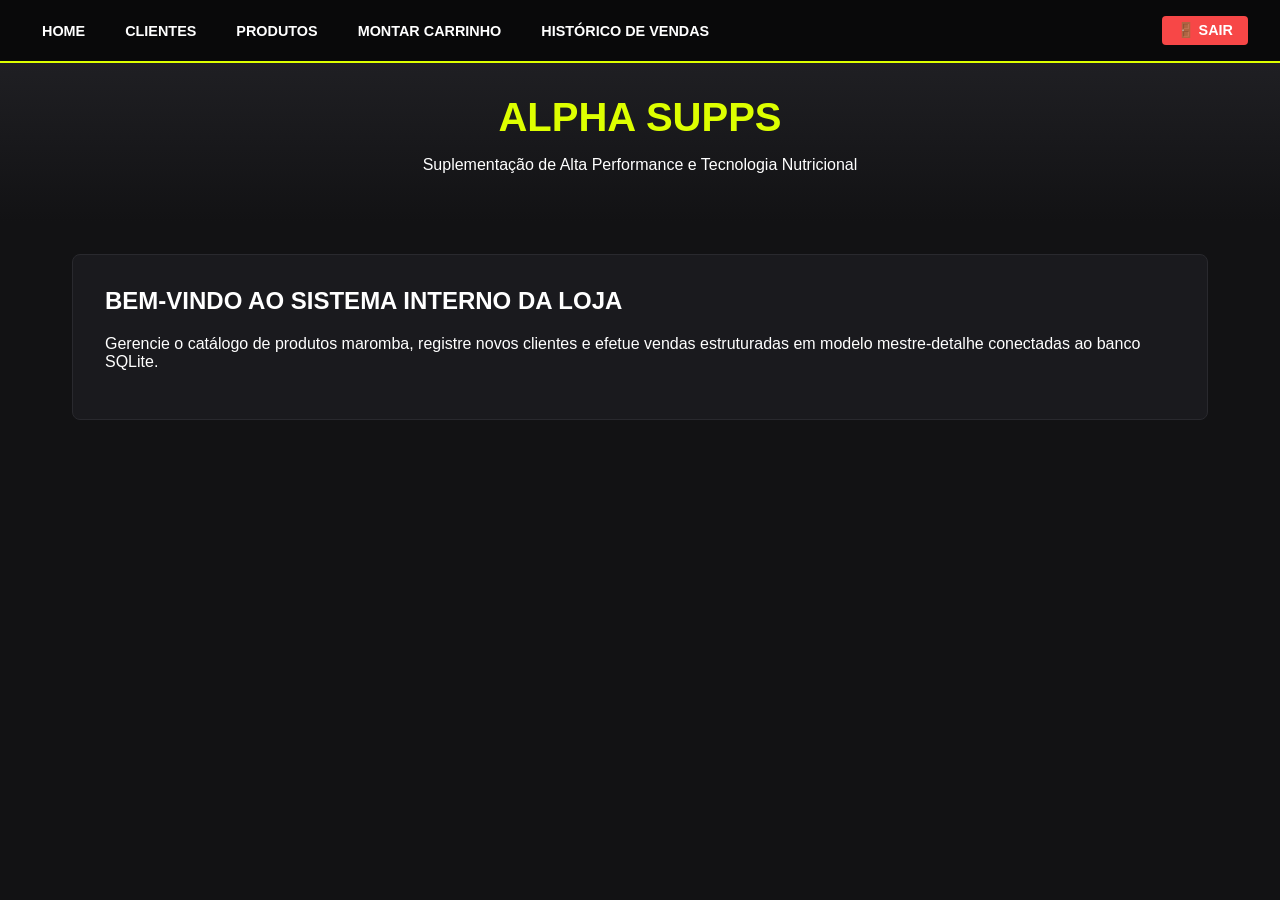
<file: index.html>
<!DOCTYPE html>
<html lang="pt-br">
<head>
    <meta charset="UTF-8">
    <link rel="stylesheet" href="estilo.css">
    <title>Alpha Supps - Home</title>
</head>
<body>
    <nav>
        <a href="index.html">Home</a>
        <a href="clientes.html">Clientes</a>
        <a href="produtos.html">Produtos</a>
        <a href="vendas.html">Montar Carrinho</a>
        <a href="historico_vendas.html">Histórico de Vendas</a>
        <a href="/logout" style="margin-left: auto; background: var(--accent-red); color: white; padding: 6px 15px; border-radius: 4px; font-weight: bold;">🚪 Sair</a>
    </nav>

    <header class="banner">
        <h1>ALPHA SUPPS</h1>
        <p>Suplementação de Alta Performance e Tecnologia Nutricional</p>
    </header>

    <div class="container">
        <div class="card">
            <h2>Bem-vindo ao Sistema Interno da Loja</h2>
            <p>Gerencie o catálogo de produtos maromba, registre novos clientes e efetue vendas estruturadas em modelo mestre-detalhe conectadas ao banco SQLite.</p>
        </div>
    </div>
</body>
</html>
</file>
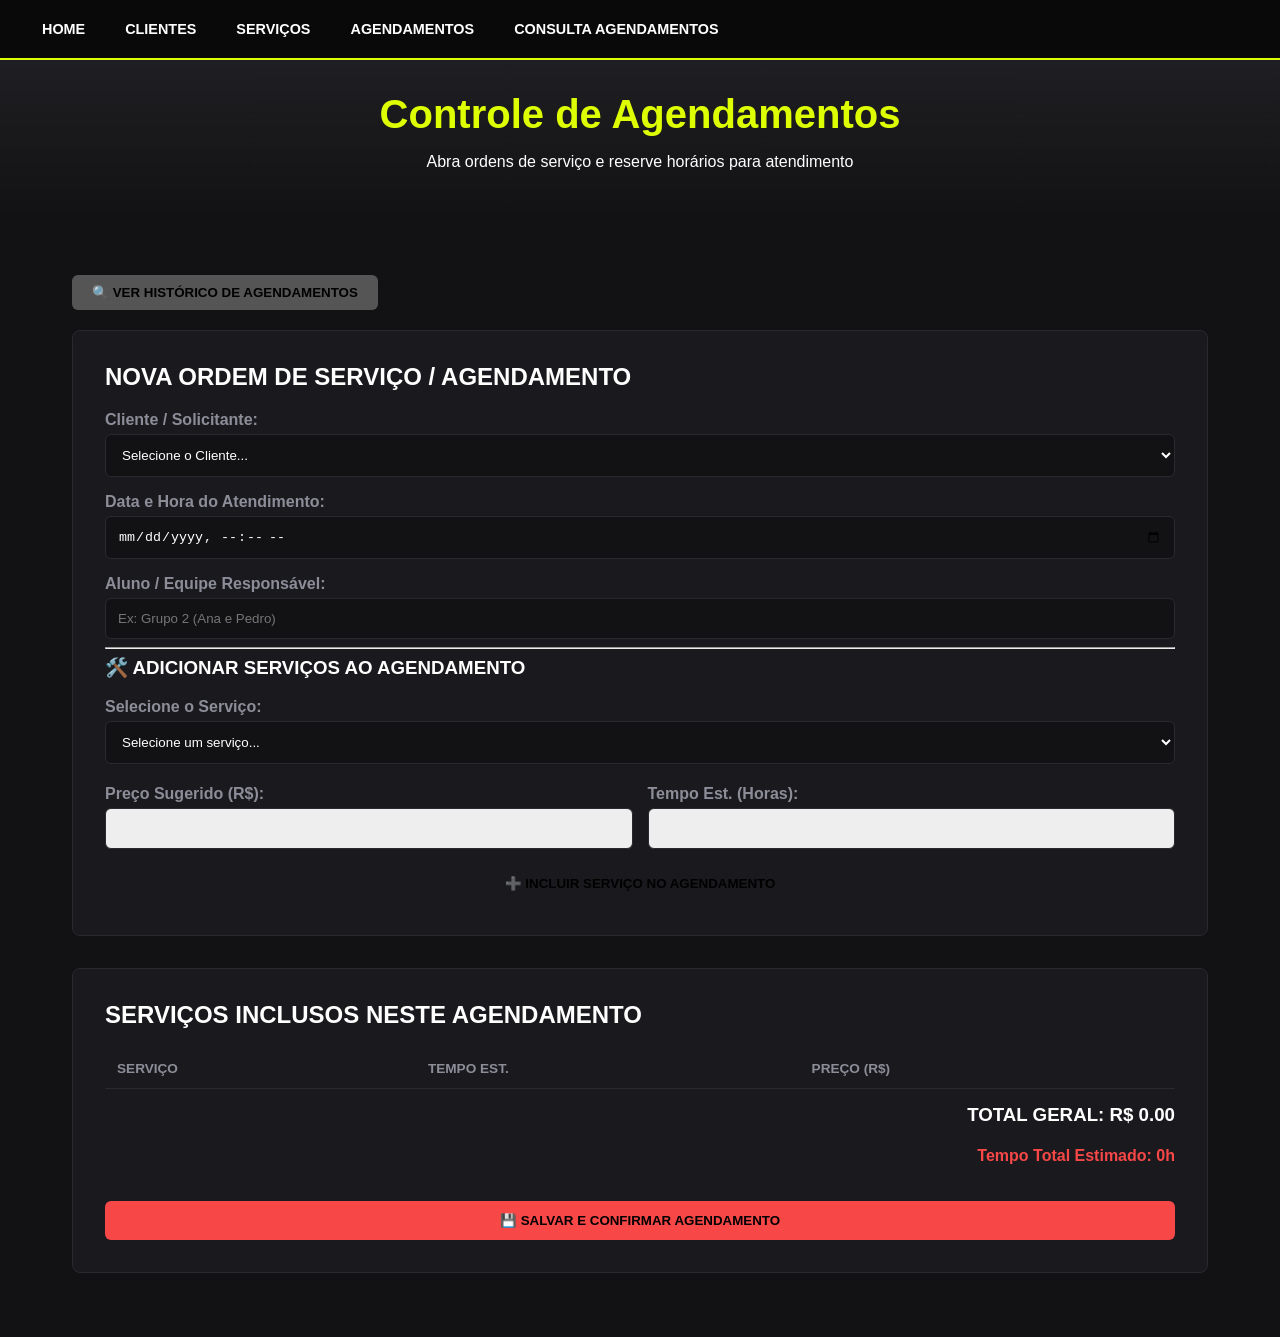
<file: agendamento.html>
<!DOCTYPE html>
<html lang="pt-br">
<head>
    <meta charset="UTF-8">
    <link rel="stylesheet" href="estilo.css">
    <title>SisCristóvão - Lançar Agendamento</title>
</head>
<body>
    <nav>
        <a href="index.html">Home</a>
        <a href="clientes.html">Clientes</a>
        <a href="servicos.html">Serviços</a>
        <a href="agendamentos.html">Agendamentos</a>
        <a href="consulta_agendamentos.html">Consulta Agendamentos</a>
    </nav>

    <header class="banner">
        <h1>Controle de Agendamentos</h1>
        <p>Abra ordens de serviço e reserve horários para atendimento</p>
    </header>

    <div class="container">
        <div style="margin-bottom: 20px;">
            <button onclick="window.location.href='consulta_agendamentos.html'" style="background: #555; width: auto; padding: 10px 20px;">
                🔍 Ver Histórico de Agendamentos
            </button>
        </div>

        <div class="card">
            <h2>Nova Ordem de Serviço / Agendamento</h2>

            <label for="selCliente">Cliente / Solicitante:</label>
            <select id="selCliente">
                <option value="">Selecione o Cliente...</option>
            </select>

            <label for="data_agendamento">Data e Hora do Atendimento:</label>
            <input type="datetime-local" id="data_agendamento" required>

            <label for="responsavel">Aluno / Equipe Responsável:</label>
            <input type="text" id="responsavel" placeholder="Ex: Grupo 2 (Ana e Pedro)" required>

            <hr>

            <h3>🛠️ Adicionar Serviços ao Agendamento</h3>
            
            <label for="selServico">Selecione o Serviço:</label>
            <select id="selServico" onchange="atualizarDadosServico()">
                <option value="">Selecione um serviço...</option>
            </select>

            <div style="display: flex; gap: 15px; margin-top: 5px;">
                <div style="flex: 1;">
                    <label>Preço Sugerido (R$):</label>
                    <input type="number" id="txtPreco" readonly style="background: #eee;">
                </div>
                <div style="flex: 1;">
                    <label>Tempo Est. (Horas):</label>
                    <input type="number" id="txtTempo" readonly style="background: #eee;">
                </div>
            </div>

            <button type="button" onclick="adicionarServicoNaLista()" style="background-color: var(--primary-blue); margin-top: 15px;">
                ➕ Incluir Serviço no Agendamento
            </button>
        </div>

        <div class="card" style="margin-top: 20px;">
            <h2>Serviços Inclusos neste Agendamento</h2>
            <table>
                <thead>
                    <tr>
                        <th>Serviço</th>
                        <th>Tempo Est.</th>
                        <th>Preço (R$)</th>
                    </tr>
                </thead>
                <tbody id="lista-servicos-agendados">
                    </tbody>
            </table>

            <div style="text-align: right; margin-top: 15px;">
                <h3 id="txtTotal">Total Geral: R$ 0.00</h3>
                <h4 id="txtTempoTotal" style="color: var(--accent-red);">Tempo Total Estimado: 0h</h4>
            </div>

            <button type="button" onclick="finalizarAgendamento()" style="margin-top: 15px; background-color: var(--accent-red);">
                💾 Salvar e Confirmar Agendamento
            </button>
        </div>
    </div>

    <script>
        let listaServicosDb = [];
        let carrinhoServicos = [];
        let totalGeral = 0;
        let tempoTotalGeral = 0;

        // Carrega os dados iniciais do banco ao abrir a página
        window.onload = function() {
            // Buscar clientes para o Select
            fetch('/listar-clientes')
                .then(res => res.json())
                .then(clientes => {
                    const sel = document.getElementById('selCliente');
                    clientes.forEach(c => {
                        sel.innerHTML += `<option value="${c.id}">${c.nome} (${c.cpf})
</file>
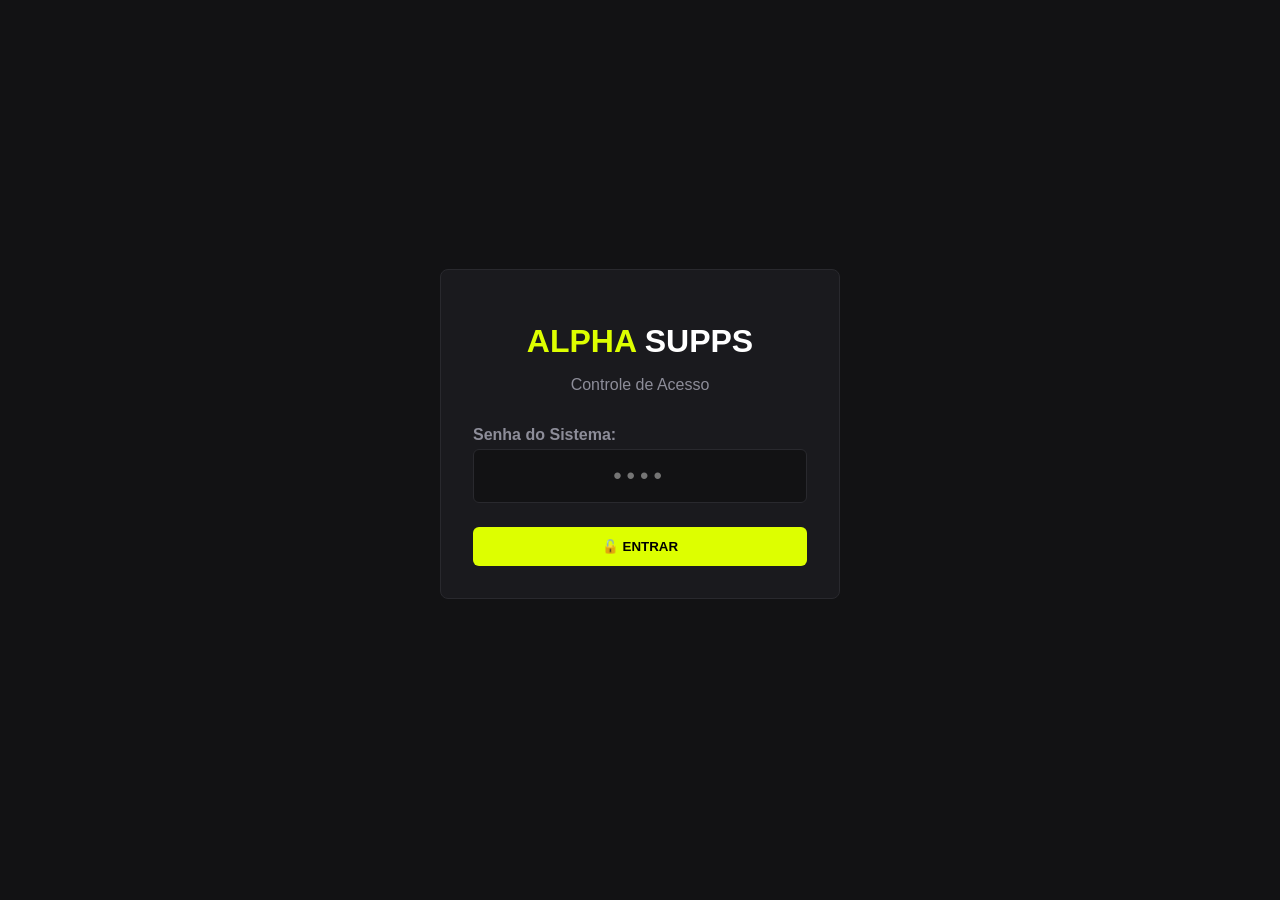
<file: login.html>
<!DOCTYPE html>
<html lang="pt-br">
<head>
    <meta charset="UTF-8">
    <link rel="stylesheet" href="estilo.css">
    <title>Alpha Supps - Login</title>
    <style>
        body { justify-content: center; align-items: center; min-height: 100vh; }
        .login-container { max-width: 400px; width: 100%; margin: 0 auto; padding: 1rem; }
    </style>
</head>
<body>
    <div class="login-container">
        <div class="card" style="text-align: center;">
            <h1 style="color: var(--primary-neon); font-size: 2rem; margin-bottom: 0.5rem;">ALPHA <span style="color:white;">SUPPS</span></h1>
            <p style="color: var(--text-muted); margin-bottom: 2rem;">Controle de Acesso</p>
            <form action="/login" method="POST">
                <label for="senha" style="text-align: left;">Senha do Sistema:</label>
                <input type="password" id="senha" name="senha" placeholder="••••" required style="text-align: center; font-size: 1.5rem; letter-spacing: 5px;">
                <button type="submit">🔓 Entrar</button>
            </form>
            <div id="erro" style="color: var(--accent-red); margin-top: 15px; font-size: 0.9rem; display: none;">Senha incorreta!</div>
        </div>
    </div>
    <script>
        if (new URLSearchParams(window.location.search).has('erro')) {
            document.getElementById('erro').style.display = 'block';
        }
    </script>
</body>
</html>
</file>
<file: estilo.css>
:root {
    --primary-neon: #ddff00;
    --bg-dark: #121214;
    --card-dark: #1a1a1e;
    --text-light: #ffffff;
    --text-muted: #8d8d99;
    --accent-red: #f74747;
}

body {
    font-family: 'Segoe UI', Roboto, sans-serif;
    margin: 0;
    background-color: var(--bg-dark);
    color: var(--text-light);
    display: flex;
    flex-direction: column;
    min-height: 100vh;
}

nav {
    background-color: #09090a;
    padding: 1rem 2rem;
    display: flex;
    align-items: center;
    gap: 20px;
    border-bottom: 2px solid var(--primary-neon);
}

nav a {
    color: var(--text-light);
    text-decoration: none;
    font-weight: bold;
    text-transform: uppercase;
    font-size: 0.9rem;
    padding: 5px 10px;
    transition: 0.3s;
}

nav a:hover { color: var(--primary-neon); }

.banner { text-align: center; padding: 2rem; background: linear-gradient(180deg, #1f1f23, var(--bg-dark)); }
.banner h1 { color: var(--primary-neon); margin: 0; font-size: 2.5rem; }

.container { padding: 2rem; max-width: 1200px; width: 100%; margin: 0 auto; box-sizing: border-box; }
.card { background-color: var(--card-dark); padding: 2rem; border-radius: 8px; border: 1px solid #29292e; margin-bottom: 2rem; }

h2, h3 { color: var(--text-light); text-transform: uppercase; margin-top: 0; }
label { display: block; margin-top: 1rem; font-weight: 600; color: var(--text-muted); }
input, select, button { width: 100%; padding: 12px; margin-top: 5px; border-radius: 6px; border: 1px solid #29292e; background-color: #121214; color: white; box-sizing: border-box; }
input:focus, select:focus { border-color: var(--primary-neon); outline: none; }

button { background-color: var(--primary-neon); color: #000; font-weight: bold; text-transform: uppercase; cursor: pointer; border: none; transition: 0.3s; margin-top: 1.5rem; }
button:hover { background-color: white; }

table { width: 100%; border-collapse: collapse; margin-top: 1rem; }
th, td { text-align: left; padding: 12px; border-bottom: 1px solid #29292e; }
th { color: var(--text-muted); text-transform: uppercase; font-size: 0.85rem; }
</file>
